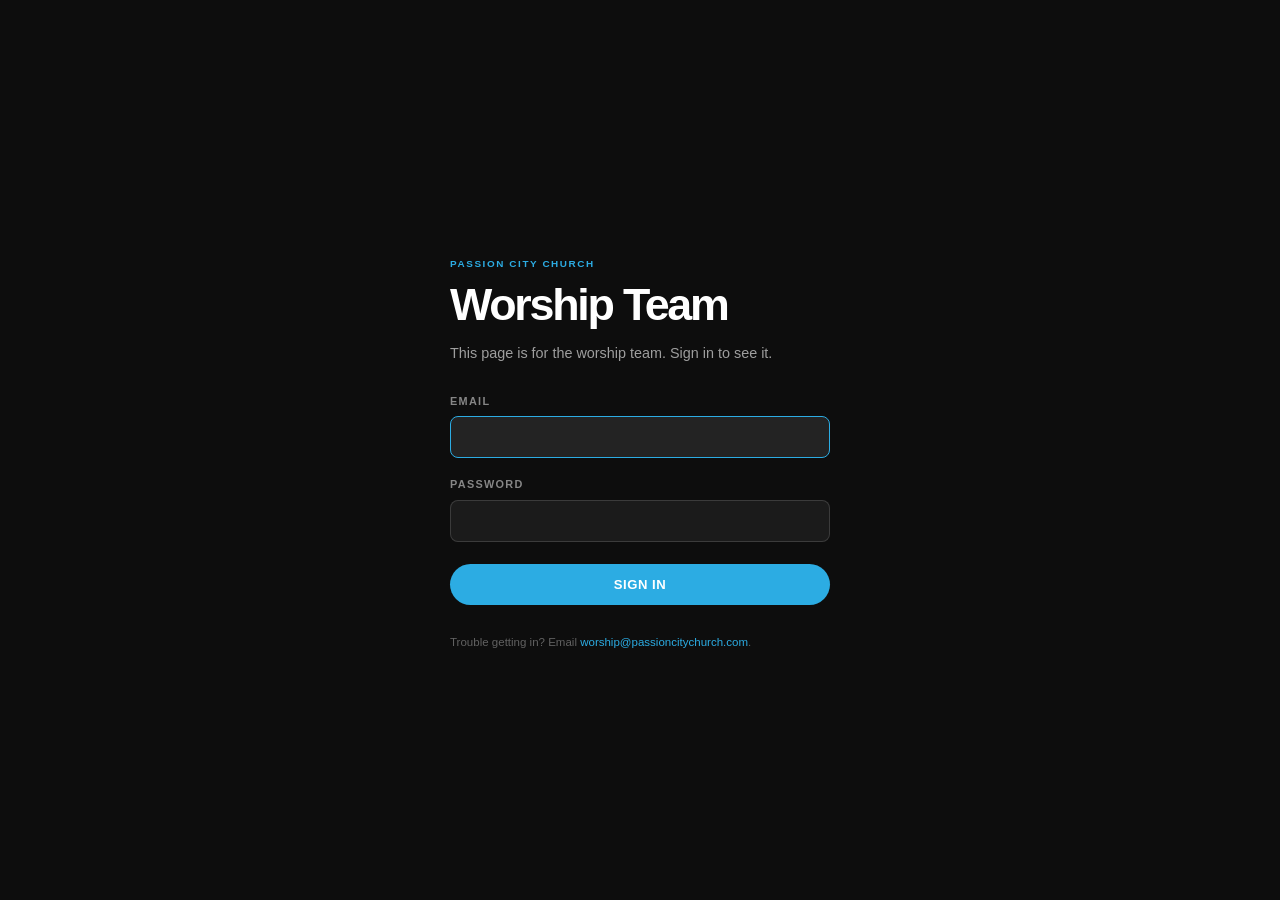
<file: home.html>
<!DOCTYPE html>
<html lang="en">
<head>
  <meta charset="UTF-8">
  <meta name="viewport" content="width=device-width, initial-scale=1.0">

  <title>Pages — Passion City Worship Team</title>
  <meta name="description" content="Every version of the worship team handbook, and the controls to make another.">

  <!-- Internal tool: reachable by link, kept out of search results. -->
  <meta name="robots" content="noindex, nofollow, noarchive">
  <meta name="googlebot" content="noindex, nofollow">
  <meta name="referrer" content="strict-origin-when-cross-origin">
  <meta name="theme-color" content="#0d0d0d">

  <link rel="icon" href="static/favicon.svg" type="image/svg+xml">
  <link rel="apple-touch-icon" href="static/favicon.svg">
  <link rel="stylesheet" href="static/css/style.css">
</head>
<body class="pages-body is-locked">

  <main class="pages-wrap">
    <header class="pages-header">
      <span class="eyebrow">Passion City Church</span>
      <h1>Handbook pages</h1>
      <p class="pages-lede">
        The handbook, and any copy of it you have made. Each copy has its own
        address to share, and is edited exactly the same way.
      </p>
    </header>

    <!-- Signed-out visitors never get this far: the page is a sign-in form. -->
    <div id="pagesPanel" hidden>
      <div class="pages-toolbar">
        <button type="button" class="btn" id="newPageBtn">Duplicate the handbook</button>
        <span class="pages-hint" id="pagesHint"></span>
      </div>

      <ul class="pages-list" id="pagesList"></ul>

      <p class="pages-empty" id="pagesEmpty" hidden>
        No copies yet. <strong>Duplicate the handbook</strong> to make the first one.
      </p>
    </div>

    <div class="load-error" id="pagesError" hidden></div>
  </main>

  <!-- Staff sign-in, same gear as the handbook. -->
  <button type="button" class="staff-gear" id="adminToggle"
          aria-label="Staff sign-in" title="Staff sign-in">
    <svg width="16" height="16" viewBox="0 0 24 24" fill="none" stroke="currentColor" stroke-width="2" stroke-linecap="round" stroke-linejoin="round" aria-hidden="true"><circle cx="12" cy="12" r="3"/><path d="M19.4 15a1.65 1.65 0 0 0 .33 1.82l.06.06a2 2 0 0 1-2.83 2.83l-.06-.06a1.65 1.65 0 0 0-1.82-.33 1.65 1.65 0 0 0-1 1.51V21a2 2 0 0 1-4 0v-.09a1.65 1.65 0 0 0-1-1.51 1.65 1.65 0 0 0-1.82.33l-.06.06a2 2 0 0 1-2.83-2.83l.06-.06a1.65 1.65 0 0 0 .33-1.82 1.65 1.65 0 0 0-1.51-1H3a2 2 0 0 1 0-4h.09a1.65 1.65 0 0 0 1.51-1 1.65 1.65 0 0 0-.33-1.82l-.06-.06a2 2 0 0 1 2.83-2.83l.06.06a1.65 1.65 0 0 0 1.82.33H9a1.65 1.65 0 0 0 1-1.51V3a2 2 0 0 1 4 0v.09a1.65 1.65 0 0 0 1 1.51 1.65 1.65 0 0 0 1.82-.33l.06-.06a2 2 0 0 1 2.83 2.83l-.06.06a1.65 1.65 0 0 0-.33 1.82V9a1.65 1.65 0 0 0 1.51 1H21a2 2 0 0 1 0 4h-.09a1.65 1.65 0 0 0-1.51 1z"/></svg>
  </button>

  <script src="js/config.js"></script>
  <script src="js/sanitize.js"></script>
  <script src="js/supabase.js"></script>
  <script src="js/env.js"></script>
  <script src="js/pages.js"></script>
  <script src="js/auth-ui.js"></script>
</body>
</html>
</file>
<file: static/css/style.css>
/* =============================================
   CSS Custom Properties
   ============================================= */
:root {
  --black:        #0d0d0d;
  --off-black:    #1a1a1a;
  --white:        #ffffff;
  --off-white:    #f7f7f5;
  --accent:       #2cace3;
  --accent-dark:  #1d8bbf;
  --gray-100:     #eeeeee;
  --gray-200:     #dddddd;
  --gray-400:     #aaaaaa;
  --gray-600:     #555555;

  --font:         'Helvetica Neue', Helvetica, Arial, sans-serif;
  --sidebar-w:    232px;
  --gutter:       clamp(28px, 5vw, 64px);
  /* How wide a section's contents may run. One knob for the whole page. */
  --content-w:    1040px;
  /* Comfortable measure for a column of body text. */
  --measure:      88ch;
}

/* =============================================
   Reset & Base
   ============================================= */
*, *::before, *::after { box-sizing: border-box; margin: 0; padding: 0; }
html { font-size: 16px; scroll-behavior: smooth; }
body {
  font-family: var(--font);
  color: var(--black);
  background: var(--white);
  line-height: 1.6;
  -webkit-font-smoothing: antialiased;
}
img { display: block; max-width: 100%; }
a { color: inherit; text-decoration: none; }
ul { list-style: none; }

/* =============================================
   Layout shell
   ============================================= */
.page-wrap {
  margin-left: var(--sidebar-w);
  /* Sections take the slack, so the dark footer always ends up against the
     bottom of the page — even on a short one. */
  min-height: 100vh;
  display: flex;
  flex-direction: column;
}
#sections { flex: 1; }

/* =============================================
   Sidebar
   ============================================= */
.sidebar {
  position: fixed;
  top: 0;
  left: 0;
  width: var(--sidebar-w);
  height: 100vh;
  background: var(--black);
  display: flex;
  flex-direction: column;
  overflow-y: auto;
  z-index: 200;
  /* subtle right border */
  border-right: 1px solid rgba(255,255,255,0.07);
}

/* Scrollbar styling for sidebar */
.sidebar::-webkit-scrollbar { width: 0; }

.sidebar-top {
  padding: 32px 28px 24px;
  border-bottom: 1px solid rgba(255,255,255,0.07);
  flex-shrink: 0;
}

.sidebar-logo {
  display: flex;
  flex-direction: column;
  gap: 3px;
}

.sidebar-logo__org {
  font-size: 0.62rem;
  font-weight: 700;
  letter-spacing: 0.16em;
  text-transform: uppercase;
  color: var(--accent);
}

.sidebar-logo__team {
  font-size: 0.9rem;
  font-weight: 700;
  letter-spacing: -0.02em;
  color: var(--white);
  line-height: 1.2;
}

/* Nav links */
.sidebar-nav {
  flex: 1;
  padding: 20px 0;
}

.sidebar-nav li { }

.sidebar-link {
  display: block;
  padding: 9px 28px;
  font-size: 0.78rem;
  font-weight: 500;
  letter-spacing: 0.03em;
  color: rgba(255,255,255,0.42);
  transition: color 0.15s, background 0.15s;
  border-left: 2px solid transparent;
  position: relative;
}
.sidebar-link:hover {
  color: rgba(255,255,255,0.85);
  background: rgba(255,255,255,0.04);
}
.sidebar-link.active {
  color: var(--white);
  border-left-color: var(--accent);
  background: rgba(255,255,255,0.05);
}

/* ── Staging badge + environment link ──
   Hidden outright unless js/env.js decides this is the preview build. */
.env-badge { display: none; }
.is-staging .env-badge {
  display: inline-flex;
  align-items: center;
  align-self: flex-start;
  margin-top: 8px;
  padding: 3px 8px;
  border-radius: 4px;
  background: #f0b429;
  color: var(--black);
  font-size: 0.56rem;
  font-weight: 700;
  letter-spacing: 0.14em;
  text-transform: uppercase;
}
.mobile-bar .env-badge { margin-top: 0; margin-left: 10px; }

.env-link {
  display: block;
  margin-top: 12px;
  font-size: 0.62rem;
  font-weight: 600;
  letter-spacing: 0.06em;
  color: var(--accent);
  transition: color 0.15s;
}
.env-link[hidden] { display: none; }
.env-link:hover { color: var(--white); }

/* Sidebar foot — empty unless there is an environment link to show. No rule
   and no top padding, so nothing is drawn when it is empty; the bottom padding
   still reserves room for the fixed sign-in gear below it. */
.sidebar-footer {
  padding: 0 28px 74px;
  flex-shrink: 0;
}

/* =============================================
   Mobile top bar (hidden on desktop)
   ============================================= */
.mobile-bar {
  display: none;
  position: fixed;
  top: 0;
  left: 0;
  right: 0;
  z-index: 300;
  height: 52px;
  background: var(--black);
  align-items: center;
  justify-content: space-between;
  padding: 0 20px;
  border-bottom: 1px solid rgba(255,255,255,0.08);
}

.mobile-bar__logo {
  font-size: 0.7rem;
  font-weight: 700;
  letter-spacing: 0.12em;
  text-transform: uppercase;
  color: var(--white);
}

.mobile-bar__toggle {
  background: none;
  border: none;
  cursor: pointer;
  display: flex;
  flex-direction: column;
  gap: 5px;
  padding: 6px;
}
.mobile-bar__toggle span {
  display: block;
  width: 22px;
  height: 1.5px;
  background: rgba(255,255,255,0.7);
  transition: transform 0.2s, opacity 0.2s;
}
body.menu-open .mobile-bar__toggle span:nth-child(1) { transform: translateY(6.5px) rotate(45deg); }
body.menu-open .mobile-bar__toggle span:nth-child(2) { opacity: 0; }
body.menu-open .mobile-bar__toggle span:nth-child(3) { transform: translateY(-6.5px) rotate(-45deg); }

/* =============================================
   Sections — simple A/B alternating backgrounds.
   JS assigns .section--alt to every other non-hero
   section so the pattern holds regardless of count.
   ============================================= */
.section { border-top: none; }

#welcome              { background: var(--black); }
.section:not(#welcome)            { background: var(--white); }
.section--alt:not(#welcome)       { background: #f0f0f0; }

/* Welcome hero — the one dark moment on the page */
.section-hero {
  background: var(--black);
  color: var(--white);
  /* Tall enough to read as a band, short enough that the page does not open
     on a screenful of empty black. The content still sits at its foot. */
  min-height: 34vh;
  display: flex;
  align-items: flex-end;
  padding: clamp(28px, 5vw, 64px) var(--gutter) clamp(40px, 5vw, 72px);
}
.section-hero__inner { max-width: var(--content-w); width: 100%; margin-inline: auto; }

/* Hero H1 */
.section-hero h1 {
  font-size: clamp(3.2rem, 8vw, 7rem);
  font-weight: 700;
  letter-spacing: -0.07em;
  line-height: 0.92;
}
.section-hero h1 em {
  display: block;
  font-style: normal;
  /* Both lines of the welcome heading read at full strength. */
  color: var(--white);
}
.hero-sub {
  margin-top: 28px;
  font-size: 1rem;
  color: rgba(255,255,255,0.8);
  max-width: 52ch;
  line-height: 1.65;
  letter-spacing: 0.01em;
  white-space: pre-line;
}

/* Eyebrow — blue rule + label */
.eyebrow {
  display: flex;
  align-items: center;
  gap: 12px;
  font-size: 0.66rem;
  font-weight: 700;
  letter-spacing: 0.16em;
  text-transform: uppercase;
  color: var(--accent);
  margin-bottom: 20px;
}
.eyebrow::before {
  content: '';
  display: block;
  width: 24px;
  height: 2px;
  background: var(--accent);
  flex-shrink: 0;
}
/* Section headers on white: dim the eyebrow label slightly */
.section-header .eyebrow {
  color: var(--gray-600);
}
.section-header .eyebrow::before {
  background: var(--accent);
}

/* Inner-page section headers — inherits section background */
.section-header {
  padding: clamp(48px, 6vw, 80px) var(--gutter) clamp(24px, 3vw, 40px);
  background: inherit;
}
.section-header__inner { max-width: var(--content-w); margin-inline: auto; }

.section-header h2 {
  font-size: clamp(2rem, 5vw, 3.6rem);
  font-weight: 700;
  letter-spacing: -0.06em;
  line-height: 1.0;
  color: var(--black);
  max-width: 20ch;
}
.section-header p {
  margin-top: 12px;
  font-size: 0.95rem;
  color: var(--gray-400);
  max-width: 56ch;
  line-height: 1.65;
  letter-spacing: 0.01em;
  white-space: pre-line;
}

/* Section body — inherits section background */
.section-body {
  background: inherit;
  padding: 0 var(--gutter) clamp(56px, 7vw, 96px);
}
.section-body__inner {
  max-width: var(--content-w);
  margin-inline: auto;
}

/* Every section shares one column, so the widest content on the page — the
   staff grid, which fills it — is what gets centred. Narrower content (a
   column of text at its measure, a heading, an eyebrow) starts at that same
   left edge rather than centring on its own, which would leave every section
   sitting on a slightly different axis. */

/* =============================================
   Content body (markdown)
   ============================================= */
.content-body h1,
.content-body h2 {
  font-size: clamp(1.4rem, 2.5vw, 2rem);
  font-weight: 700;
  letter-spacing: -0.05em;
  line-height: 1.1;
  margin-bottom: 16px;
  margin-top: 48px;
}
.content-body h1:first-child,
.content-body h2:first-child { margin-top: 0; }

.content-body h3 {
  font-size: 0.66rem;
  font-weight: 700;
  letter-spacing: 0.14em;
  text-transform: uppercase;
  color: var(--gray-600);
  margin-top: 32px;
  margin-bottom: 10px;
}

.content-body p {
  font-size: 1rem;
  line-height: 1.75;
  color: var(--gray-600);
  margin-bottom: 16px;
  max-width: var(--measure);
  letter-spacing: 0.01em;
}

.content-body ul,
.content-body ol {
  margin-bottom: 16px;
  padding-left: 18px;
}
.content-body ul { list-style: disc; }
.content-body ol { list-style: decimal; }

.content-body li {
  font-size: 1rem;
  line-height: 1.7;
  color: var(--gray-600);
  margin-bottom: 6px;
  max-width: var(--measure);
  letter-spacing: 0.01em;
}

.content-body strong { color: var(--black); font-weight: 700; }
.content-body a { color: var(--accent); }
.content-body a:hover { text-decoration: underline; }

/* A button is the same link wearing one class — the only one the sanitizer
   lets through — so it survives a save like any other markup. */
.content-body a.btn {
  display: inline-block;
  margin: 6px 10px 6px 0;
  padding: 12px 24px;
  border-radius: 999px;
  background: var(--accent);
  color: var(--white);
  font-size: 0.8rem;
  font-weight: 700;
  letter-spacing: 0.04em;
  line-height: 1.2;
  transition: background 0.15s;
}
.content-body a.btn:hover {
  background: var(--accent-dark);
  text-decoration: none;
}
.content-body a.btn:focus-visible {
  outline: 2px solid var(--accent);
  outline-offset: 3px;
}

/* =============================================
   Welcome letter
   ============================================= */
.welcome-letter { max-width: var(--measure); }

/* The letter sits on the dark welcome section, where the body grey used
   everywhere else reads at about 2.5:1. Light text at 80% instead. */
#welcome .content-body p,
#welcome .content-body li {
  color: rgba(255,255,255,0.8);
}
#welcome .content-body h2,
#welcome .content-body h3,
#welcome .content-body strong {
  color: var(--white);
}

/* =============================================
   Staff grid
   ============================================= */
.staff-grid {
  display: grid;
  /* Cards claim a column when there is room for one and reflow when there
     isn't, so the grid suits any width without a breakpoint per size. */
  /* Wide enough that a full address fits on one line in most cards. */
  grid-template-columns: repeat(auto-fill, minmax(min(260px, 100%), 1fr));
  gap: 20px;
}

/* The directory gets an off-white backdrop of its own, whichever way the
   alternating pattern falls, so the cards read as white and lifted. */
.section[data-kind="staff"]:not(#welcome) { background: var(--off-white); }

.staff-card {
  display: flex;
  flex-direction: column;
  align-items: flex-start;
  background: var(--white);
  border-radius: 16px;
  padding: clamp(20px, 2vw, 26px);
  /* Two shadows: a close one to seat the card, a wide soft one to lift it. */
  box-shadow: 0 1px 2px rgba(13,13,13,0.05), 0 10px 28px -12px rgba(13,13,13,0.16);
  /* Long names and roles wrap instead of pushing the card wider. */
  min-width: 0;
  overflow-wrap: break-word;
}

.staff-card__photo {
  width: 84px;
  height: 84px;
  border-radius: 50%;
  object-fit: cover;
  margin-bottom: 18px;
  background: var(--gray-100);
}

.staff-card__photo-placeholder {
  width: 84px;
  height: 84px;
  border-radius: 50%;
  background: var(--off-white);
  margin-bottom: 18px;
  display: flex;
  align-items: center;
  justify-content: center;
  font-size: 1.1rem;
  font-weight: 700;
  color: var(--gray-400);
  letter-spacing: -0.02em;
}

/* pre-line on the editable fields: a line break typed in the editor is stored
   as a plain "\n", and this is what turns it back into a break on the page. */
.staff-card__name {
  font-size: 0.92rem;
  font-weight: 700;
  color: var(--black);
  letter-spacing: -0.015em;
  margin-bottom: 4px;
  line-height: 1.25;
  white-space: pre-line;
}

.staff-card__role {
  font-size: 0.76rem;
  color: var(--gray-400);
  line-height: 1.45;
  margin-bottom: 8px;
  max-width: 100%;
  white-space: pre-line;
}

.staff-card__email {
  font-size: 0.7rem;
  color: var(--accent);
  max-width: 100%;
  /* Sits at the foot of the card, so addresses line up across a row however
     long the roles above them run. */
  margin-top: auto;
  padding-top: 4px;
  /* An address has no spaces to break at, so let it break anywhere rather
     than run past the edge of its card. */
  overflow-wrap: anywhere;
}
.staff-card__email:hover { text-decoration: underline; }

/* =============================================
   Sections grid — stacked, label as eyebrow
   ============================================= */
.sections-grid { display: grid; gap: 0; }

.section-block {
  padding: 44px 0;
  border-top: 1px solid rgba(0,0,0,0.08);
  max-width: var(--measure);
}
.section-block:last-child { border-bottom: 1px solid rgba(0,0,0,0.08); }

/* Label sits above content as eyebrow */
.section-label {
  display: flex;
  align-items: center;
  gap: 10px;
  font-size: 0.66rem;
  font-weight: 700;
  letter-spacing: 0.16em;
  text-transform: uppercase;
  color: var(--gray-600);
  margin-bottom: 14px;
  line-height: 1;
}
.section-label::before {
  content: '';
  display: block;
  width: 20px;
  height: 2px;
  background: var(--accent);
  flex-shrink: 0;
}

/* =============================================
   Loading & footer
   ============================================= */
.loading {
  color: var(--gray-200);
  font-size: 0.7rem;
  letter-spacing: 0.12em;
  text-transform: uppercase;
  padding: 48px 0;
}

footer {
  background: var(--black);
  color: rgba(255,255,255,0.22);
  padding: 32px var(--gutter);
  text-align: center;
  font-size: 0.68rem;
  letter-spacing: 0.1em;
  text-transform: uppercase;
}
footer a { color: rgba(255,255,255,0.22); }
footer a:hover { color: var(--accent); }

/* =============================================
   Responsive — tablet
   ============================================= */
@media (max-width: 900px) {
}

/* =============================================
   Responsive — mobile (no sidebar)
   ============================================= */
@media (max-width: 720px) {
  .sidebar {
    transform: translateX(-100%);
    transition: transform 0.28s cubic-bezier(0.4, 0, 0.2, 1);
    width: min(var(--sidebar-w), 85vw);
  }
  body.menu-open .sidebar {
    transform: translateX(0);
    box-shadow: 4px 0 32px rgba(0,0,0,0.5);
  }

  .mobile-bar { display: flex; }

  .page-wrap {
    margin-left: 0;
    padding-top: 52px; /* height of mobile bar */
  }

  .section-hero { min-height: 26vh; }
  .section-hero h1 { letter-spacing: -0.05em; }

  /* One card per row: a phone-width column of full-width cards reads better
     than two cramped ones. A smaller photo keeps that column from running on. */
  .staff-grid {
    grid-template-columns: 1fr;
    gap: 14px;
  }
  .staff-card { padding: 16px 18px; }
  .staff-card__photo,
  .staff-card__photo-placeholder {
    width: 64px;
    height: 64px;
    margin-bottom: 12px;
  }
}

/* =============================================
   In-place Editor
   ============================================= */

/* Editable regions in edit mode */
.edit-mode [contenteditable="true"] {
  outline: 2px dashed rgba(44, 172, 227, 0.4);
  outline-offset: 6px;
  border-radius: 3px;
  cursor: text;
  min-height: 1em;
}
.edit-mode [contenteditable="true"]:focus {
  outline-color: var(--accent);
  outline-style: solid;
}

/* Edit mode banner */
.edit-mode::before {
  content: 'Editing — click any text to change it';
  position: fixed;
  top: 0;
  left: var(--sidebar-w);
  right: 0;
  z-index: 400;
  background: var(--accent);
  color: #fff;
  font-size: 0.68rem;
  font-weight: 600;
  letter-spacing: 0.08em;
  text-transform: uppercase;
  text-align: center;
  padding: 6px 16px;
  pointer-events: none;
}
@media (max-width: 720px) {
  .edit-mode::before { left: 0; top: 52px; }
}

/* ── Format toolbar ── */
.format-toolbar {
  position: absolute;
  /* Parked at the origin until a selection moves it. Without this it sits at
     its static position — the very end of the page — and its box stretches
     the document past the footer. */
  top: 0;
  left: 0;
  z-index: 500;
  display: flex;
  align-items: center;
  gap: 2px;
  background: var(--black);
  border-radius: 8px;
  padding: 5px 6px;
  box-shadow: 0 4px 24px rgba(0,0,0,0.28), 0 1px 4px rgba(0,0,0,0.18);
  pointer-events: none;
  opacity: 0;
  transform: translateY(4px);
  transition: opacity 0.15s, transform 0.15s;
}
.format-toolbar.visible {
  pointer-events: auto;
  opacity: 1;
  transform: translateY(0);
}
/* hidden attribute handles initial state; aria-hidden is for accessibility only */

.format-toolbar button {
  background: none;
  border: none;
  color: rgba(255,255,255,0.65);
  font-family: var(--font);
  font-size: 0.78rem;
  font-weight: 700;
  padding: 4px 7px;
  border-radius: 5px;
  cursor: pointer;
  line-height: 1;
  transition: background 0.1s, color 0.1s;
  white-space: nowrap;
}
.format-toolbar button:hover,
.format-toolbar button.active {
  background: rgba(255,255,255,0.12);
  color: #fff;
}
.format-toolbar button.active { color: var(--accent); }
/* Icon buttons (link, button, unlink) sit next to the lettered ones. */
.format-toolbar button svg { display: block; }
.format-toolbar button[hidden] { display: none; }

.toolbar-sep {
  width: 1px;
  height: 16px;
  background: rgba(255,255,255,0.15);
  margin: 0 3px;
  flex-shrink: 0;
}

/* ── Floating edit FAB ── */
.edit-fab {
  position: fixed;
  bottom: 28px;
  right: 28px;
  z-index: 400;
  display: flex;
  flex-direction: column;
  align-items: flex-end;
  gap: 10px;
}
.edit-fab[hidden] { display: none; }

.edit-fab__btn {
  display: flex;
  align-items: center;
  gap: 8px;
  background: var(--black);
  color: #fff;
  border: none;
  border-radius: 100px;
  padding: 11px 18px 11px 14px;
  font-family: var(--font);
  font-size: 0.78rem;
  font-weight: 600;
  letter-spacing: 0.04em;
  cursor: pointer;
  box-shadow: 0 2px 16px rgba(0,0,0,0.22), 0 1px 4px rgba(0,0,0,0.14);
  transition: background 0.15s, transform 0.1s;
}
.edit-fab__btn:hover { background: var(--off-black); transform: translateY(-1px); }
.edit-fab__btn svg { opacity: 0.75; flex-shrink: 0; }

.edit-fab__active {
  display: flex;
  align-items: center;
  gap: 8px;
}
.edit-fab__active[hidden] { display: none; }

.edit-fab__cancel,
.edit-fab__save {
  border: none;
  border-radius: 100px;
  padding: 11px 18px;
  font-family: var(--font);
  font-size: 0.78rem;
  font-weight: 600;
  letter-spacing: 0.04em;
  cursor: pointer;
  transition: transform 0.1s, background 0.15s;
}
.edit-fab__cancel {
  background: rgba(0,0,0,0.08);
  color: var(--gray-600);
}
.edit-fab__cancel:hover { background: rgba(0,0,0,0.14); transform: translateY(-1px); }

.edit-fab__save {
  background: var(--accent);
  color: #fff;
  box-shadow: 0 2px 12px rgba(44,172,227,0.35);
}
.edit-fab__save:hover { background: var(--accent-dark); transform: translateY(-1px); }

/* ── Save toast ── */
.editor-toast {
  position: fixed;
  bottom: 88px;
  right: 28px;
  z-index: 500;
  background: var(--black);
  color: #fff;
  font-size: 0.75rem;
  font-weight: 600;
  letter-spacing: 0.06em;
  text-transform: uppercase;
  padding: 10px 16px;
  border-radius: 8px;
  box-shadow: 0 2px 12px rgba(0,0,0,0.2);
  opacity: 0;
  transform: translateY(6px);
  transition: opacity 0.2s, transform 0.2s;
  pointer-events: none;
}
.editor-toast.show {
  opacity: 1;
  transform: translateY(0);
}

/* =============================================
   Editor — Block & Staff Controls
   ============================================= */

/* Editable regions */
.edit-mode [contenteditable="true"] {
  outline: 1px dashed rgba(44,172,227,0.35);
  outline-offset: 4px;
  border-radius: 3px;
  cursor: text;
}
.edit-mode [contenteditable="true"]:focus {
  outline: 2px solid rgba(44,172,227,0.7);
  outline-style: solid;
}

/* Edit banner */
.edit-mode::before {
  content: 'Edit mode — click any text to edit, drag a grip to reorder';
  position: fixed;
  top: 0; left: var(--sidebar-w); right: 0;
  z-index: 400;
  background: var(--accent);
  color: #fff;
  font-size: 0.65rem;
  font-weight: 700;
  letter-spacing: 0.1em;
  text-transform: uppercase;
  text-align: center;
  padding: 5px 16px;
  pointer-events: none;
}
@media (max-width: 720px) {
  .edit-mode::before { left: 0; top: 52px; }
}

/* ── Section block delete button ── */
.section-block { position: relative; }

.block-delete-btn {
  position: absolute;
  top: 14px;
  right: -12px;
  width: 24px;
  height: 24px;
  border-radius: 50%;
  background: #fff;
  border: 1px solid var(--gray-200);
  color: var(--gray-600);
  display: flex;
  align-items: center;
  justify-content: center;
  cursor: pointer;
  opacity: 0;
  transition: opacity 0.15s, background 0.15s, color 0.15s;
  z-index: 10;
}
.section-block:hover .block-delete-btn { opacity: 1; }
.block-delete-btn:hover { background: #fee; border-color: #fcc; color: #c00; }

/* ── Add block button ── */
.add-block-btn {
  display: flex;
  align-items: center;
  gap: 8px;
  margin: 16px 0 0;
  padding: 10px 16px;
  background: none;
  border: 1.5px dashed var(--gray-200);
  border-radius: 8px;
  color: var(--gray-400);
  font-family: var(--font);
  font-size: 0.78rem;
  font-weight: 600;
  letter-spacing: 0.04em;
  cursor: pointer;
  width: 100%;
  transition: border-color 0.15s, color 0.15s, background 0.15s;
}
.add-block-btn:hover {
  border-color: var(--accent);
  color: var(--accent);
  background: rgba(44,172,227,0.04);
}
.add-block-icon {
  font-size: 1.1rem;
  font-weight: 300;
  line-height: 1;
}

/* ── Staff card delete button ── */
.staff-card { position: relative; }

.staff-delete-btn {
  position: absolute;
  top: 10px;
  right: 10px;
  width: 22px;
  height: 22px;
  border-radius: 50%;
  background: #fff;
  border: 1px solid var(--gray-200);
  color: var(--gray-600);
  display: flex;
  align-items: center;
  justify-content: center;
  cursor: pointer;
  opacity: 0;
  transition: opacity 0.15s, background 0.15s, color 0.15s;
  z-index: 10;
}
.staff-card:hover .staff-delete-btn { opacity: 1; }
.staff-delete-btn:hover { background: #fee; border-color: #fcc; color: #c00; }

/* ── Drag grips ──
   The same control on a staff card, a content block, and a sidebar link. */
.drag-grip {
  position: absolute;
  width: 22px;
  height: 22px;
  border-radius: 50%;
  background: #fff;
  border: 1px solid var(--gray-200);
  color: var(--gray-400);
  display: flex;
  align-items: center;
  justify-content: center;
  cursor: grab;
  opacity: 0;
  transition: opacity 0.15s, color 0.15s, border-color 0.15s;
  touch-action: none; /* the drag owns the gesture, not the page scroll */
  z-index: 10;
}
.drag-grip:hover { color: var(--accent); border-color: var(--accent); }
.drag-grip:focus-visible { opacity: 1; }

.drag-grip--staff { top: 10px; right: 38px; }
.staff-card:hover .drag-grip--staff { opacity: 1; }

/* Blocks have generous top padding, so the grip sits in it, clear of the text. */
.drag-grip--block { top: 12px; left: 0; }
.section-block:hover .drag-grip--block { opacity: 1; }

/* Sorting the sidebar sorts the page itself, which is worth advertising, so
   these stay visible for as long as edit mode is on. */
.drag-grip--nav {
  opacity: 1;
  top: 50%;
  right: 14px;
  margin-top: -11px;
  background: rgba(255,255,255,0.06);
  border-color: rgba(255,255,255,0.18);
  color: rgba(255,255,255,0.5);
}
.drag-grip--nav:hover { color: var(--white); border-color: var(--accent); }
.edit-mode .sidebar-nav li { position: relative; }

/* No hover to reveal them on a touch screen — and a hidden control is not a
   reliable touch target — so the editing controls stay out there. */
@media (hover: none) {
  .drag-grip,
  .staff-delete-btn,
  .block-delete-btn {
    opacity: 1;
  }
  .drag-grip {
    width: 30px;
    height: 30px;
  }
  .drag-grip--staff { right: 44px; }
  .drag-grip--block { left: -4px; }
}

/* Whatever is being dragged rides above the rest, following the pointer. */
.staff-card.is-dragging,
.section-block.is-dragging,
.sidebar-nav li.is-dragging {
  z-index: 20;
  will-change: transform;
}
.staff-card.is-dragging {
  box-shadow: 0 18px 38px -10px rgba(13,13,13,0.28);
}
/* A block has no background of its own; the white spread gives it one so it
   covers what it passes over, without changing the layout box. */
.section-block.is-dragging {
  background: var(--white);
  border-top-color: transparent;
  box-shadow: 0 0 0 12px var(--white), 0 14px 30px rgba(0,0,0,0.14);
}
.sidebar-nav li.is-dragging { background: rgba(255,255,255,0.12); }

.is-dragging .drag-grip { opacity: 1; cursor: grabbing; }
.is-dragging .staff-delete-btn,
.is-dragging .block-delete-btn { opacity: 0; }

body.is-reordering { cursor: grabbing; user-select: none; }

/* Staff fields editable in edit mode */
.edit-mode .staff-card__name[contenteditable],
.edit-mode .staff-card__role[contenteditable],
.edit-mode .staff-card__email[contenteditable] {
  display: block;
  min-width: 60px;
}

/* ── Add staff card ── */
.staff-add-card {
  display: flex;
  flex-direction: column;
  align-items: flex-start;
  gap: 8px;
  padding: 16px;
  border: 1.5px dashed var(--gray-200);
  border-radius: 16px;
  cursor: pointer;
  color: var(--gray-400);
  font-size: 0.78rem;
  font-weight: 600;
  letter-spacing: 0.04em;
  transition: border-color 0.15s, color 0.15s, background 0.15s;
  min-height: 120px;
  justify-content: center;
}
.staff-add-card:hover {
  border-color: var(--accent);
  color: var(--accent);
  background: rgba(44,172,227,0.04);
}
.staff-add-card__icon {
  font-size: 1.6rem;
  font-weight: 300;
  line-height: 1;
}

/* Photo hover hint */
.edit-mode .staff-card__photo,
.edit-mode .staff-card__photo-placeholder {
  position: relative;
}
.edit-mode .staff-card__photo::after,
.edit-mode .staff-card__photo-placeholder::after {
  content: '📷';
  position: absolute;
  inset: 0;
  display: flex;
  align-items: center;
  justify-content: center;
  background: rgba(0,0,0,0.45);
  border-radius: 50%;
  font-size: 1.2rem;
  opacity: 0;
  transition: opacity 0.15s;
}
.edit-mode .staff-card:hover .staff-card__photo::after,
.edit-mode .staff-card:hover .staff-card__photo-placeholder::after { opacity: 1; }

/* =============================================
   Editor — Section-level controls
   ============================================= */

/* Section header fields editable */
.edit-mode .section-header .eyebrow[contenteditable],
.edit-mode .section-header h2[contenteditable],
.edit-mode .section-header p[contenteditable] {
  display: block;
}

/* Delete whole section button */
.section-delete-btn {
  position: absolute;
  top: 20px;
  right: 16px;
  display: flex;
  align-items: center;
  gap: 6px;
  padding: 6px 12px;
  background: rgba(255,255,255,0.08);
  border: 1px solid rgba(255,255,255,0.14);
  border-radius: 6px;
  color: rgba(255,255,255,0.5);
  font-family: var(--font);
  font-size: 0.66rem;
  font-weight: 600;
  letter-spacing: 0.08em;
  text-transform: uppercase;
  cursor: pointer;
  opacity: 0;
  transition: opacity 0.15s, background 0.15s, color 0.15s;
  z-index: 20;
}
.section:hover .section-delete-btn { opacity: 1; }
.section-delete-btn:hover {
  background: rgba(200,40,40,0.7);
  border-color: transparent;
  color: #fff;
}

/* Section headers need relative positioning for the delete btn */
.section-header { position: relative; }

/* Add section button */
.add-section-btn {
  display: flex;
  align-items: center;
  justify-content: center;
  gap: 10px;
  width: 100%;
  padding: 18px 24px;
  background: none;
  border: 2px dashed var(--gray-200);
  color: var(--gray-400);
  font-family: var(--font);
  font-size: 0.78rem;
  font-weight: 600;
  letter-spacing: 0.06em;
  cursor: pointer;
  transition: border-color 0.15s, color 0.15s, background 0.15s;
}
.add-section-btn:hover {
  border-color: var(--accent);
  color: var(--accent);
  background: rgba(44,172,227,0.03);
}

/* =============================================
   Staff login control (sidebar footer)
   ============================================= */
/* ── Staff sign-in gear ──
   Fixed rather than parked in the sidebar footer, so it survives the sidebar
   sliding off-canvas at 720px. Sits over the dark sidebar on desktop, so the
   default treatment is light-on-dark. */
.staff-gear {
  position: fixed;
  bottom: 28px;
  left: 28px;
  z-index: 400;
  display: flex;
  align-items: center;
  justify-content: center;
  width: 34px;
  height: 34px;
  padding: 0;
  border: 1px solid rgba(255,255,255,0.12);
  border-radius: 50%;
  background: rgba(255,255,255,0.06);
  color: rgba(255,255,255,0.32);
  cursor: pointer;
  transition: color 0.15s, background 0.15s, border-color 0.15s;
}
.staff-gear:hover,
.staff-gear:focus-visible {
  color: var(--accent);
  background: rgba(255,255,255,0.12);
  border-color: rgba(44,172,227,0.4);
}
/* Signed in — a quiet cue that the gear now signs you out. */
.staff-gear.is-signed-in {
  color: var(--accent);
  border-color: rgba(44,172,227,0.35);
}

/* Mobile drops the sidebar, leaving the gear over light page content. */
@media (max-width: 720px) {
  .staff-gear {
    background: var(--black);
    border-color: rgba(0,0,0,0.14);
    color: rgba(255,255,255,0.62);
    box-shadow: 0 2px 12px rgba(0,0,0,0.22);
  }
  .staff-gear:hover,
  .staff-gear:focus-visible { background: var(--off-black); color: #fff; }
}

/* =============================================
   Offline / error states
   ============================================= */
.stale-banner {
  display: none;
  padding: 10px var(--gutter);
  background: #fff6d8;
  border-bottom: 1px solid #e8d9a0;
  color: #6b551a;
  font-size: 0.72rem;
  font-weight: 600;
  letter-spacing: 0.04em;
}
body.is-stale .stale-banner { display: block; }

.load-error {
  padding: clamp(60px, 12vh, 140px) var(--gutter);
  max-width: 620px;
}
.load-error h2 {
  font-size: clamp(1.4rem, 3vw, 2rem);
  font-weight: 700;
  letter-spacing: -0.02em;
  margin-bottom: 12px;
}
.load-error p { color: var(--gray-600); font-size: 0.95rem; }

.editor-toast--error {
  background: #8c1c1c;
  text-transform: none;
  letter-spacing: 0.02em;
  max-width: min(420px, calc(100vw - 56px));
  line-height: 1.45;
}

/* Dim a staff photo while its replacement uploads */
.staff-card.is-uploading .staff-card__photo,
.staff-card.is-uploading .staff-card__photo-placeholder {
  opacity: 0.45;
  filter: saturate(0.4);
}

/* =============================================
   Page index (/home)
   ============================================= */
.pages-body { background: var(--off-white); }

.pages-wrap {
  max-width: 900px;
  margin-inline: auto;
  padding: clamp(48px, 8vw, 96px) var(--gutter) 120px;
}

.pages-header h1 {
  font-size: clamp(2.2rem, 5vw, 3.4rem);
  font-weight: 700;
  letter-spacing: -0.05em;
  line-height: 1.05;
}
.pages-lede {
  margin-top: 14px;
  max-width: 56ch;
  color: var(--gray-600);
  line-height: 1.65;
}

.pages-toolbar {
  display: flex;
  align-items: center;
  gap: 16px;
  flex-wrap: wrap;
  margin: 40px 0 20px;
}
.pages-hint {
  font-size: 0.78rem;
  color: var(--gray-600);
}

/* The page index reuses the handbook's button, which is otherwise only
   available inside a content body. */
.pages-wrap .btn,
.load-error .btn {
  display: inline-block;
  padding: 12px 24px;
  border-radius: 999px;
  background: var(--accent);
  color: var(--white);
  border: none;
  font-family: var(--font);
  font-size: 0.8rem;
  font-weight: 700;
  letter-spacing: 0.04em;
  cursor: pointer;
  transition: background 0.15s;
}
.pages-wrap .btn:hover,
.load-error .btn:hover { background: var(--accent-dark); }
.load-error .btn { margin-top: 20px; }

.pages-list { display: grid; gap: 12px; }

.page-card {
  display: flex;
  align-items: center;
  justify-content: space-between;
  gap: 20px;
  flex-wrap: wrap;
  background: var(--white);
  border-radius: 14px;
  padding: 20px 22px;
  box-shadow: 0 1px 2px rgba(13,13,13,0.05), 0 10px 28px -12px rgba(13,13,13,0.16);
}
.page-card--handbook { box-shadow: 0 0 0 1.5px var(--accent), 0 10px 28px -12px rgba(13,13,13,0.16); }

.page-card__main { min-width: 0; }
.page-card__title {
  font-size: 1rem;
  font-weight: 700;
  letter-spacing: -0.015em;
  color: var(--black);
}
.page-card__title:hover { color: var(--accent); }

.page-card__meta {
  display: flex;
  align-items: center;
  gap: 12px;
  flex-wrap: wrap;
  margin-top: 6px;
  font-size: 0.72rem;
  color: var(--gray-400);
}
.page-card__slug {
  font-family: ui-monospace, SFMono-Regular, Menlo, monospace;
  color: var(--gray-600);
}
.page-card__tag {
  padding: 2px 8px;
  border-radius: 4px;
  background: var(--off-white);
  color: var(--gray-600);
  font-weight: 700;
  letter-spacing: 0.08em;
  text-transform: uppercase;
  font-size: 0.6rem;
}

.page-card__actions { display: flex; gap: 6px; flex-wrap: wrap; }
.page-action {
  background: none;
  border: 1px solid var(--gray-200);
  border-radius: 999px;
  padding: 7px 14px;
  font-family: var(--font);
  font-size: 0.72rem;
  font-weight: 600;
  color: var(--gray-600);
  cursor: pointer;
  transition: border-color 0.15s, color 0.15s, background 0.15s;
}
.page-action:hover { border-color: var(--accent); color: var(--accent); }
.page-action--danger:hover { border-color: #fcc; background: #fee; color: #c00; }

.pages-gate, .pages-empty {
  background: var(--white);
  border-radius: 14px;
  padding: 32px;
  margin-top: 40px;
  box-shadow: 0 1px 2px rgba(13,13,13,0.05), 0 10px 28px -12px rgba(13,13,13,0.16);
}
.pages-gate h2 { font-size: 1.1rem; font-weight: 700; margin-bottom: 8px; }
.pages-gate p, .pages-empty { color: var(--gray-600); font-size: 0.9rem; line-height: 1.6; }
.pages-gate .btn { margin-top: 20px; }

@media (max-width: 560px) {
  .page-card { align-items: flex-start; }
  .page-card__actions { width: 100%; }
}

/* =============================================
   Locked out — the whole page, until you sign in
   ============================================= */

/* Everything except the sign-in panel is off. A blunt rule on purpose: there
   is no list of things to keep in step as the page grows. */
body.is-locked > *:not(.auth-lock) { display: none !important; }
body.is-locked { background: var(--black); }

.auth-lock {
  position: fixed;
  inset: 0;
  z-index: 900;
  display: flex;
  align-items: center;
  justify-content: center;
  padding: 24px;
  background: var(--black);
  overflow-y: auto;
}
.auth-lock[hidden] { display: none; }

/* Opened from the gear on a page that does not need it: a dialog over the
   handbook, with a way back out. */
.auth-lock--dialog { background: rgba(13,13,13,0.94); }
.auth-lock--dialog .auth-lock__panel {
  background: var(--off-black);
  border: 1px solid rgba(255,255,255,0.1);
  border-radius: 14px;
  padding: 32px 30px 26px;
  box-shadow: 0 24px 60px rgba(0,0,0,0.5);
}
.auth-lock__cancel {
  display: block;
  width: 100%;
  margin-top: 10px;
  padding: 11px 24px;
  background: none;
  border: none;
  color: rgba(255,255,255,0.45);
  font-family: var(--font);
  font-size: 0.78rem;
  font-weight: 600;
  cursor: pointer;
  transition: color 0.15s;
}
.auth-lock__cancel:hover { color: var(--white); }
.auth-lock__cancel[hidden] { display: none; }

.auth-lock__panel {
  width: 100%;
  max-width: 380px;
  color: var(--white);
}
.auth-lock__panel h1 {
  font-size: clamp(2rem, 6vw, 2.8rem);
  font-weight: 700;
  letter-spacing: -0.05em;
  line-height: 1.05;
  margin: 6px 0 14px;
}
.auth-lock__hint {
  color: rgba(255,255,255,0.6);
  font-size: 0.9rem;
  line-height: 1.6;
  margin-bottom: 28px;
}
.auth-lock__panel label {
  display: block;
  font-size: 0.68rem;
  font-weight: 700;
  letter-spacing: 0.12em;
  text-transform: uppercase;
  color: rgba(255,255,255,0.5);
  margin-bottom: 6px;
}
.auth-lock__panel input {
  width: 100%;
  padding: 12px 14px;
  margin-bottom: 18px;
  background: rgba(255,255,255,0.06);
  border: 1px solid rgba(255,255,255,0.14);
  border-radius: 8px;
  color: var(--white);
  font-family: var(--font);
  font-size: 0.92rem;
}
.auth-lock__panel input:focus {
  outline: none;
  border-color: var(--accent);
  background: rgba(255,255,255,0.09);
}
.auth-lock__actions { margin-top: 4px; }
.auth-lock__actions .auth-modal__submit {
  width: 100%;
  padding: 13px 24px;
  border: none;
  border-radius: 999px;
  background: var(--accent);
  color: var(--white);
  font-family: var(--font);
  font-size: 0.82rem;
  font-weight: 700;
  letter-spacing: 0.04em;
  cursor: pointer;
  transition: background 0.15s;
}
.auth-lock__actions .auth-modal__submit:hover { background: var(--accent-dark); }
.auth-lock__actions .auth-modal__submit:disabled { opacity: 0.6; cursor: default; }

.auth-lock .auth-modal__error {
  margin: -8px 0 14px;
  color: #ff9b9b;
  font-size: 0.8rem;
  line-height: 1.5;
}
.auth-lock__foot {
  margin-top: 28px;
  font-size: 0.72rem;
  line-height: 1.6;
  color: rgba(255,255,255,0.35);
}
.auth-lock__foot a { color: var(--accent); }

/* =============================================
   Staff sign-in dialog
   ============================================= */
.auth-modal {
  position: fixed;
  inset: 0;
  z-index: 900;
  display: flex;
  align-items: center;
  justify-content: center;
  padding: 24px;
}
.auth-modal[hidden] { display: none; }
.auth-modal__backdrop {
  position: absolute;
  inset: 0;
  background: rgba(13,13,13,0.55);
  backdrop-filter: blur(2px);
}
.auth-modal__panel {
  position: relative;
  width: 100%;
  max-width: 360px;
  background: var(--white);
  border-radius: 12px;
  padding: 30px 28px 26px;
  box-shadow: 0 18px 50px rgba(0,0,0,0.3);
}
.auth-modal__panel h2 {
  font-size: 1.1rem;
  font-weight: 700;
  letter-spacing: -0.01em;
  margin-bottom: 6px;
}
.auth-modal__hint {
  font-size: 0.78rem;
  color: var(--gray-600);
  line-height: 1.5;
  margin-bottom: 20px;
}
.auth-modal label {
  display: block;
  font-size: 0.6rem;
  font-weight: 700;
  letter-spacing: 0.12em;
  text-transform: uppercase;
  color: var(--gray-600);
  margin-bottom: 6px;
}
.auth-modal input {
  width: 100%;
  font-family: inherit;
  font-size: 0.92rem;
  padding: 10px 12px;
  margin-bottom: 16px;
  border: 1px solid var(--gray-200);
  border-radius: 6px;
  background: var(--off-white);
  color: var(--black);
}
.auth-modal input:focus {
  outline: none;
  border-color: var(--accent);
  background: var(--white);
}
.auth-modal__error {
  font-size: 0.78rem;
  line-height: 1.45;
  color: #8c1c1c;
  background: #fdecec;
  border-radius: 6px;
  padding: 9px 11px;
  margin-bottom: 16px;
}
.auth-modal__error[hidden] { display: none; }
.auth-modal__actions {
  display: flex;
  justify-content: flex-end;
  gap: 8px;
  margin-top: 4px;
}
.auth-modal__cancel,
.auth-modal__submit {
  font-family: inherit;
  font-size: 0.7rem;
  font-weight: 700;
  letter-spacing: 0.08em;
  text-transform: uppercase;
  padding: 10px 16px;
  border: 0;
  border-radius: 7px;
  cursor: pointer;
  transition: background 0.15s, transform 0.15s;
}
.auth-modal__cancel { background: rgba(0,0,0,0.07); color: var(--black); }
.auth-modal__cancel:hover { background: rgba(0,0,0,0.13); }
.auth-modal__submit { background: var(--accent); color: #fff; }
.auth-modal__submit:hover:not(:disabled) { background: var(--accent-dark); }
.auth-modal__submit:disabled { opacity: 0.6; cursor: default; }

@media (max-width: 720px) {
  /* .page-wrap already clears the fixed mobile bar, so the banner needs no
     extra offset here. */
  .editor-toast { bottom: 80px; left: 16px; right: 16px; }
}
</file>
